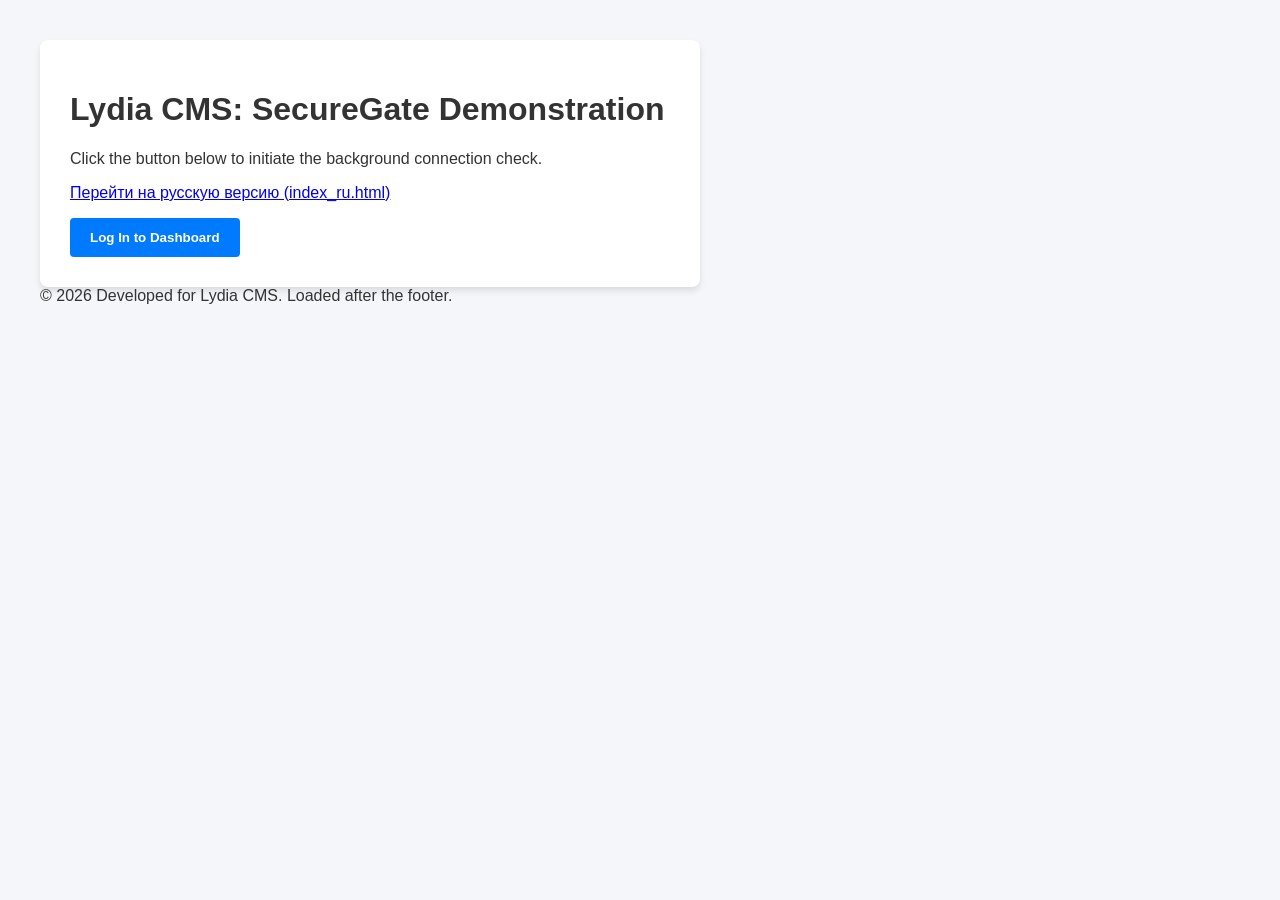
<file: index.html>
<!DOCTYPE html>
<html lang="en">

<head>
    <meta http-equiv="Content-Type" content="text/html; charset=utf-8">
    <title>Lydia CMS: SecureGate — Demo & Documentation</title>
    <link rel="stylesheet" type="text/css" href="css/style.css">
    <meta http-equiv="Content-Security-Policy" content="default-src 'self'; script-src 'self' 'unsafe-inline';">
    <meta http-equiv="X-XSS-Protection" content="1; mode=block">
    <meta http-equiv="X-Content-Type-Options" content="nosniff">
</head>

<body>

    <div class="container">
        <h1>Lydia CMS: SecureGate Demonstration</h1>
        <p>Click the button below to initiate the background connection check.</p>
        <p><a href="index_ru.html">Перейти на русскую версию (index_ru.html)</a></p>

        <div style="margin: 20px 0;">
            <button id="btn-open-auth-modal" type="button">Log In to Dashboard</button>
        </div>

        <!-- Localized English Error Block -->
        <div id="secure-critical" class="error-box" style="display: none;">
            <strong>Warning!</strong><br>
            Transmission of confidential information in plain text via http protocol is prohibited!
            Access blocked for your data protection.
        </div>

        <div id="auth-container" style="display: none; border-top: 1px solid #eee; padding-top: 20px;">
            <form id="secure-auth-form" action="#" method="POST">
                <label>Username:</label>
                <input type="text" name="user" required>

                <label>Password:</label>
                <input type="password" id="auth-pass" name="pass" required>

                <button type="submit">Confirm Login</button>
            </form>
        </div>
    </div>

    <div style="margin-top: 20px; text-align: center; font-size: 12px; color: #777;">
        &copy; 2026 Developed for Lydia CMS. Loaded after the footer.
    </div>

    <script type="text/javascript" src="js/lydia-secure-gate.js"></script>
</body>

</html>
</file>
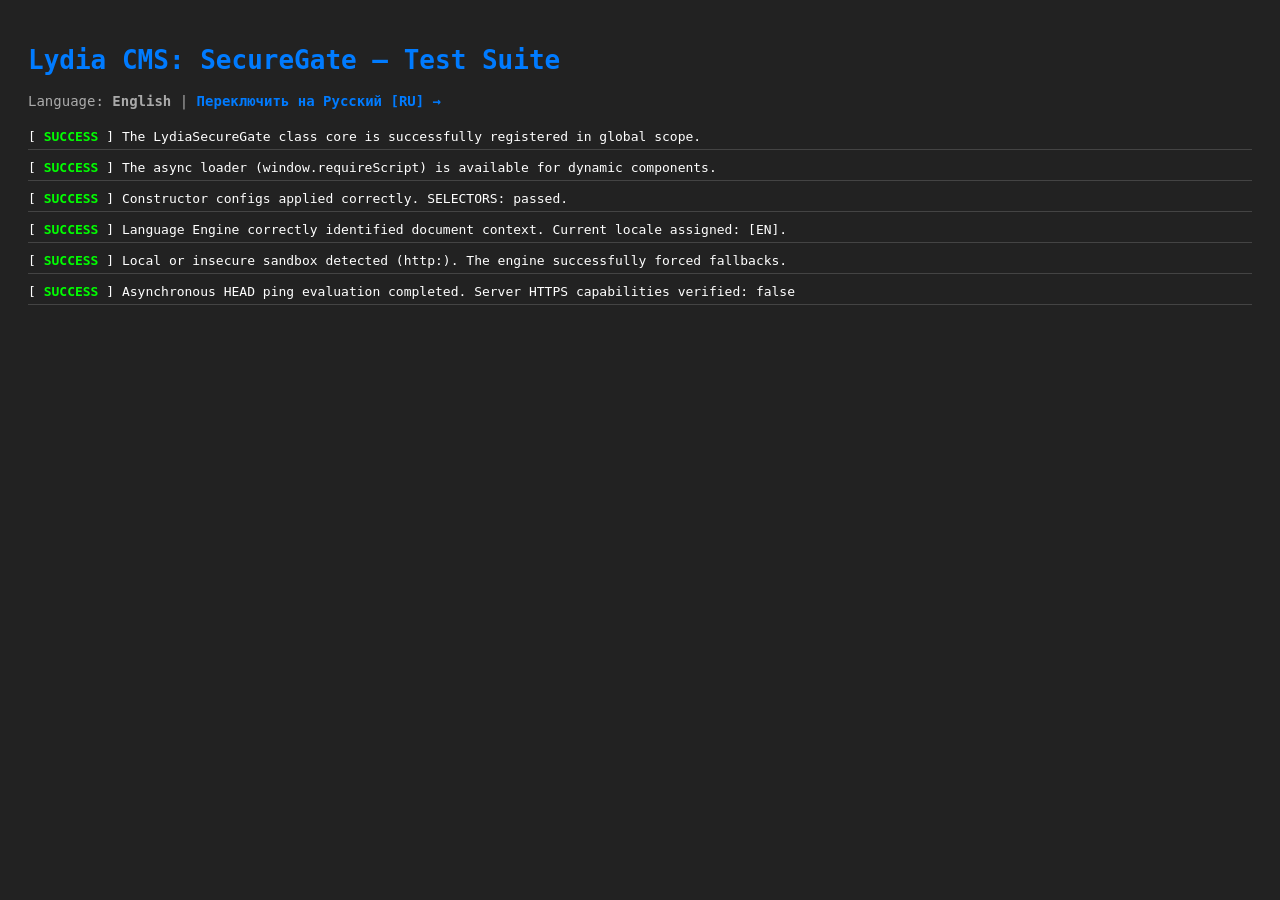
<file: tests/index.html>
<!DOCTYPE html>
<html lang="en">

<head>
    <meta http-equiv="Content-Type" content="text/html; charset=utf-8">
    <title>Lydia CMS: SecureGate — Test Suite (EN)</title>
    <style>
        body {
            font-family: monospace;
            padding: 20px;
            background: #222;
            color: #fff;
        }

        .pass {
            color: #00ff00;
            font-weight: bold;
        }

        .fail {
            color: #ff0000;
            font-weight: bold;
        }

        .test-unit {
            margin-bottom: 10px;
            border-bottom: 1px solid #444;
            padding-bottom: 5px;
        }

        h1 {
            color: #007bff;
        }

        .lang-switcher {
            margin-bottom: 20px;
            font-size: 14px;
            color: #aaa;
        }

        .lang-switcher a {
            color: #007bff;
            text-decoration: none;
            font-weight: bold;
        }

        .lang-switcher a:hover {
            text-decoration: underline;
        }
    </style>
</head>

<body>

    <h1>Lydia CMS: SecureGate — Test Suite</h1>

    <!-- Ссылка на переключение языка -->
    <div class="lang-switcher">
        <span>Language: <strong>English</strong> | </span>
        <a href="index_ru.html">Переключить на Русский [RU] &rarr;</a>
    </div>

    <div id="test-results">Running automated system tests...</div>

    <!-- Hidden fixtures for DOM testing -->
    <div id="secure-critical" style="display:none;"></div>
    <div id="auth-container" style="display:none;"></div>
    <button id="btn-open-auth-modal" style="display:none;"></button>
    <form id="secure-auth-form" style="display:none;"></form>

    <script type="text/javascript" src="../js/lydia-secure-gate.js"></script>
    <script type="text/javascript">
        window.onload = function () {
            var output = document.getElementById("test-results");
            output.innerHTML = "";

            function assert(condition, message) {
                var div = document.createElement("div");
                div.className = "test-unit";
                if (condition) {
                    div.innerHTML = "[ <span class='pass'>SUCCESS</span> ] " + message;
                } else {
                    div.innerHTML = "[ <span class='fail'>FAILED</span> ] " + message;
                }
                output.appendChild(div);
            }

            // --- RUN ENGLISH TESTS ---
            assert(typeof window.LydiaSecureGate === "function",
                "The LydiaSecureGate class core is successfully registered in global scope.");

            assert(typeof window.requireScript === "function",
                "The async loader (window.requireScript) is available for dynamic components.");

            var testGate = new LydiaSecureGate({
                criticalBlockId: "secure-critical",
                authContainerId: "auth-container",
                btnOpenId: "btn-open-auth-modal"
            });
            assert(testGate.criticalBlockId === "secure-critical" && testGate.authContainerId === "auth-container",
                "Constructor configs applied correctly. SELECTORS: passed.");

            assert(testGate.lang === "en",
                "Language Engine correctly identified document context. Current locale assigned: [EN].");

            var currentProtocol = window.location.protocol;
            if (currentProtocol === "file:" || currentProtocol === "http:") {
                assert(window.location.protocol !== "https:",
                    "Local or insecure sandbox detected (" + currentProtocol + "). The engine successfully forced fallbacks.");
            } else {
                assert(window.location.protocol === "https:",
                    "Environment verified. Encrypted channel active (HTTPS).");
            }

            testGate._pingServer(function (isServerCapable) {
                if (currentProtocol === "file:") {
                    assert(isServerCapable === false,
                        "The network stack safely returned [FALSE] for local filesystem environment without hanging the browser UI loop.");
                } else {
                    assert(typeof isServerCapable === "boolean",
                        "Asynchronous HEAD ping evaluation completed. Server HTTPS capabilities verified: " + isServerCapable);
                }
            });
        };
    </script>
</body>

</html>
</file>
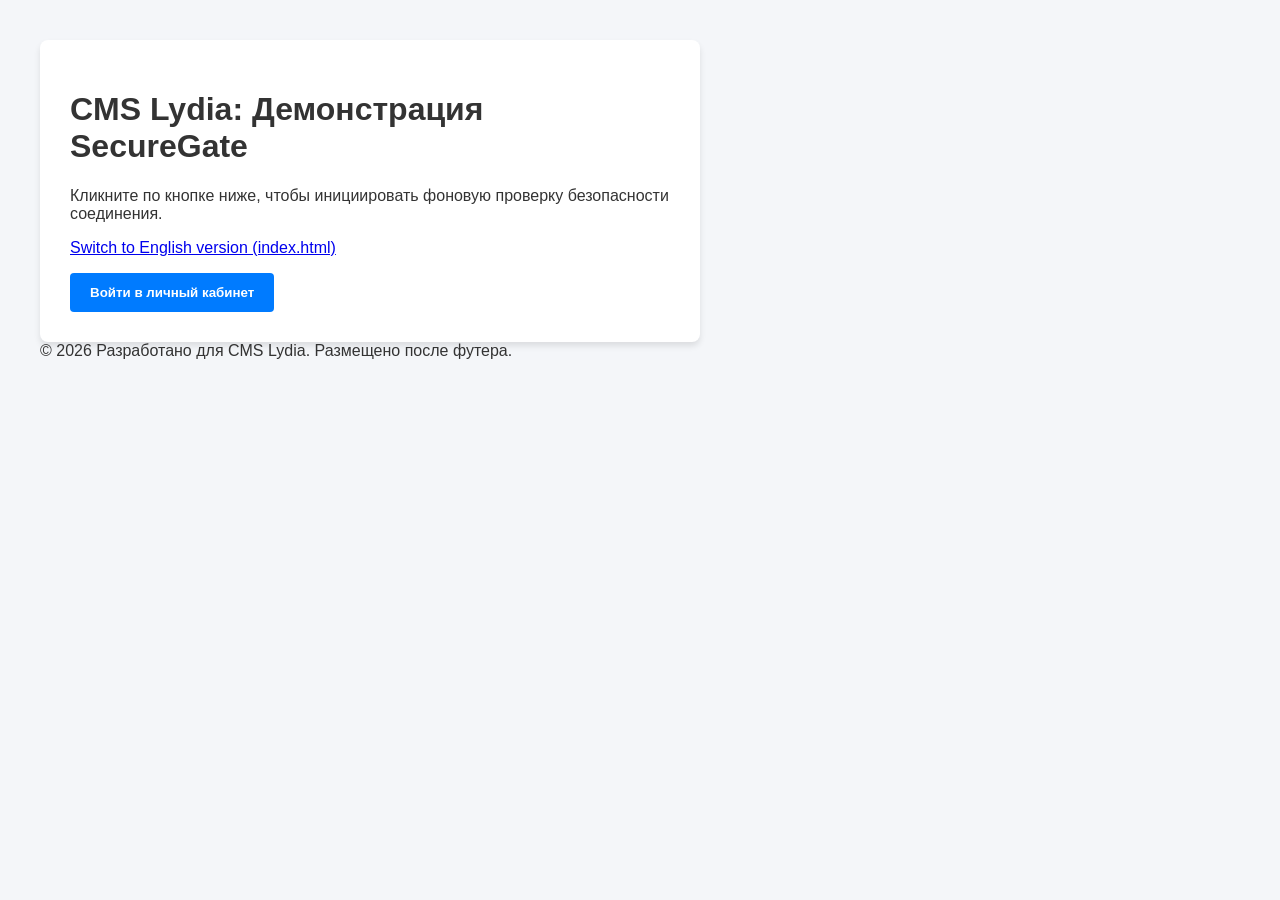
<file: index_ru.html>
<!DOCTYPE html>
<html lang="ru">

<head>
    <meta http-equiv="Content-Type" content="text/html; charset=utf-8">
    <title>CMS Lydia: SecureGate — Тест и Документация</title>
    <link rel="stylesheet" type="text/css" href="css/style.css">
    <meta http-equiv="Content-Security-Policy" content="default-src 'self'; script-src 'self' 'unsafe-inline';">
    <meta http-equiv="X-XSS-Protection" content="1; mode=block">
    <meta http-equiv="X-Content-Type-Options" content="nosniff">
</head>

<body>

    <div class="container">
        <h1>CMS Lydia: Демонстрация SecureGate</h1>
        <p>Кликните по кнопке ниже, чтобы инициировать фоновую проверку безопасности соединения.</p>
        <p><a href="index.html">Switch to English version (index.html)</a></p>

        <div style="margin: 20px 0;">
            <button id="btn-open-auth-modal" type="button">Войти в личный кабинет</button>
        </div>

        <!-- Локализованный русский блок ошибки -->
        <div id="secure-critical" class="error-box" style="display: none;">
            <strong>Внимание!</strong><br>
            Передача конфиденциальной информации в открытом виде по протоколу http запрещена!
            Вход заблокирован для защиты ваших данных.
        </div>

        <div id="auth-container" style="display: none; border-top: 1px solid #eee; padding-top: 20px;">
            <form id="secure-auth-form" action="#" method="POST">
                <label>Логин:</label>
                <input type="text" name="user" required>

                <label>Пароль:</label>
                <input type="password" id="auth-pass" name="pass" required>

                <button type="submit">Подтвердить вход</button>
            </form>
        </div>
    </div>

    <div style="margin-top: 20px; text-align: center; font-size: 12px; color: #777;">
        &copy; 2026 Разработано для CMS Lydia. Размещено после футера.
    </div>

    <script type="text/javascript" src="js/lydia-secure-gate.js"></script>
</body>

</html>
</file>
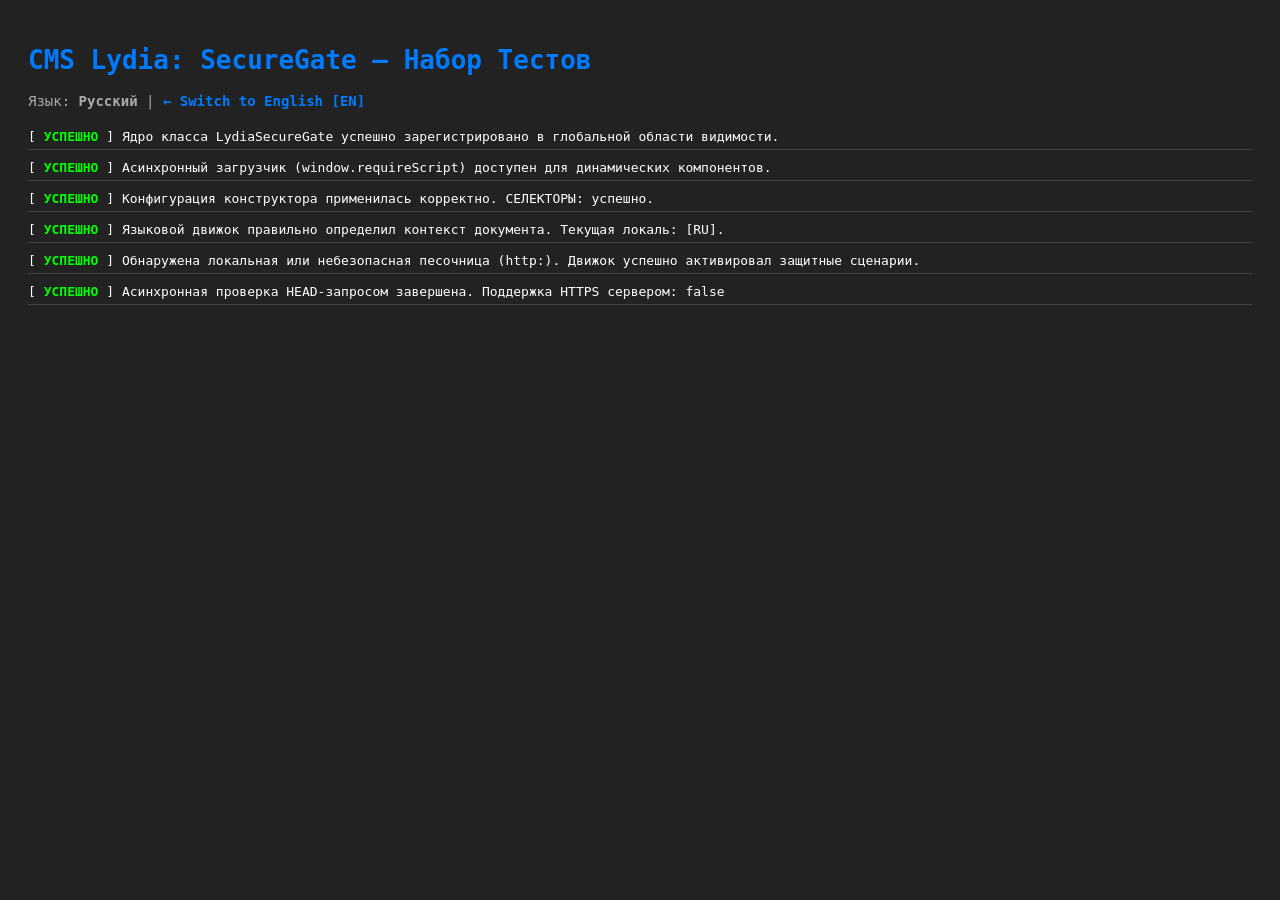
<file: tests/index_ru.html>
<!DOCTYPE html>
<html lang="ru">

<head>
    <meta http-equiv="Content-Type" content="text/html; charset=utf-8">
    <title>CMS Lydia: SecureGate — Тесты (RU)</title>
    <style>
        body {
            font-family: monospace;
            padding: 20px;
            background: #222;
            color: #fff;
        }

        .pass {
            color: #00ff00;
            font-weight: bold;
        }

        .fail {
            color: #ff0000;
            font-weight: bold;
        }

        .test-unit {
            margin-bottom: 10px;
            border-bottom: 1px solid #444;
            padding-bottom: 5px;
        }

        h1 {
            color: #007bff;
        }

        .lang-switcher {
            margin-bottom: 20px;
            font-size: 14px;
            color: #aaa;
        }

        .lang-switcher a {
            color: #007bff;
            text-decoration: none;
            font-weight: bold;
        }

        .lang-switcher a:hover {
            text-decoration: underline;
        }
    </style>
</head>

<body>

    <h1>CMS Lydia: SecureGate — Набор Тестов</h1>

    <!-- Ссылка на переключение языка -->
    <div class="lang-switcher">
        <span>Язык: <strong>Русский</strong> | </span>
        <a href="index.html">&larr; Switch to English [EN]</a>
    </div>

    <div id="test-results">Запуск автоматических системных тестов...</div>

    <!-- Скрытые элементы для тестирования структуры DOM -->
    <div id="secure-critical" style="display:none;"></div>
    <div id="auth-container" style="display:none;"></div>
    <button id="btn-open-auth-modal" style="display:none;"></button>
    <form id="secure-auth-form" style="display:none;"></form>

    <script type="text/javascript" src="../js/lydia-secure-gate.js"></script>
    <script type="text/javascript">
        window.onload = function () {
            var output = document.getElementById("test-results");
            output.innerHTML = "";

            function assert(condition, message) {
                var div = document.createElement("div");
                div.className = "test-unit";
                if (condition) {
                    div.innerHTML = "[ <span class='pass'>УСПЕШНО</span> ] " + message;
                } else {
                    div.innerHTML = "[ <span class='fail'>ОШИБКА</span> ] " + message;
                }
                output.appendChild(div);
            }

            // --- ЗАПУСК РУССКИХ ТЕСТОВОВ ---
            assert(typeof window.LydiaSecureGate === "function",
                "Ядро класса LydiaSecureGate успешно зарегистрировано в глобальной области видимости.");

            assert(typeof window.requireScript === "function",
                "Асинхронный загрузчик (window.requireScript) доступен для динамических компонентов.");

            var testGate = new LydiaSecureGate({
                criticalBlockId: "secure-critical",
                authContainerId: "auth-container",
                btnOpenId: "btn-open-auth-modal"
            });
            assert(testGate.criticalBlockId === "secure-critical" && testGate.authContainerId === "auth-container",
                "Конфигурация конструктора применилась корректно. СЕЛЕКТОРЫ: успешно.");

            assert(testGate.lang === "ru",
                "Языковой движок правильно определил контекст документа. Текущая локаль: [RU].");

            var currentProtocol = window.location.protocol;
            if (currentProtocol === "file:" || currentProtocol === "http:") {
                assert(window.location.protocol !== "https:",
                    "Обнаружена локальная или небезопасная песочница (" + currentProtocol + "). Движок успешно активировал защитные сценарии.");
            } else {
                assert(window.location.protocol === "https:",
                    "Окружение проверено. Активен зашифрованный канал (HTTPS).");
            }

            testGate._pingServer(function (isServerCapable) {
                if (currentProtocol === "file:") {
                    assert(isServerCapable === false,
                        "Сетевой стек безопасно вернул [FALSE] для локальной файловой системы без зависания интерфейса браузера.");
                } else {
                    assert(typeof isServerCapable === "boolean",
                        "Асинхронная проверка HEAD-запросом завершена. Поддержка HTTPS сервером: " + isServerCapable);
                }
            });
        };
    </script>
</body>

</html>
</file>
<file: css/style.css>
body {
    font-family: Arial, sans-serif;
    margin: 40px;
    background: #f4f6f9;
    color: #333;
}

.container {
    max-width: 600px;
    background: #fff;
    padding: 30px;
    border-radius: 8px;
    box-shadow: 0 4px 6px rgba(0, 0, 0, 0.1);
}

/* Фикс: Гарантируем, что эти ID скрыты изначально */
#secure-critical,
#auth-container {
    display: none !important;
}

.error-box {
    background: #f8d7da;
    color: #721c24;
    border: 1px solid #f5c6cb;
    padding: 15px;
    border-radius: 4px;
    margin-bottom: 20px;
}

input[type="text"],
input[type="password"] {
    width: 100%;
    padding: 10px;
    margin: 10px 0;
    box-sizing: border-box;
    border: 1px solid #ccc;
    border-radius: 4px;
}

button {
    background: #007bff;
    color: #fff;
    border: none;
    padding: 12px 20px;
    border-radius: 4px;
    cursor: pointer;
    font-weight: bold;
}

button:hover {
    background: #0056b3;
}
</file>
